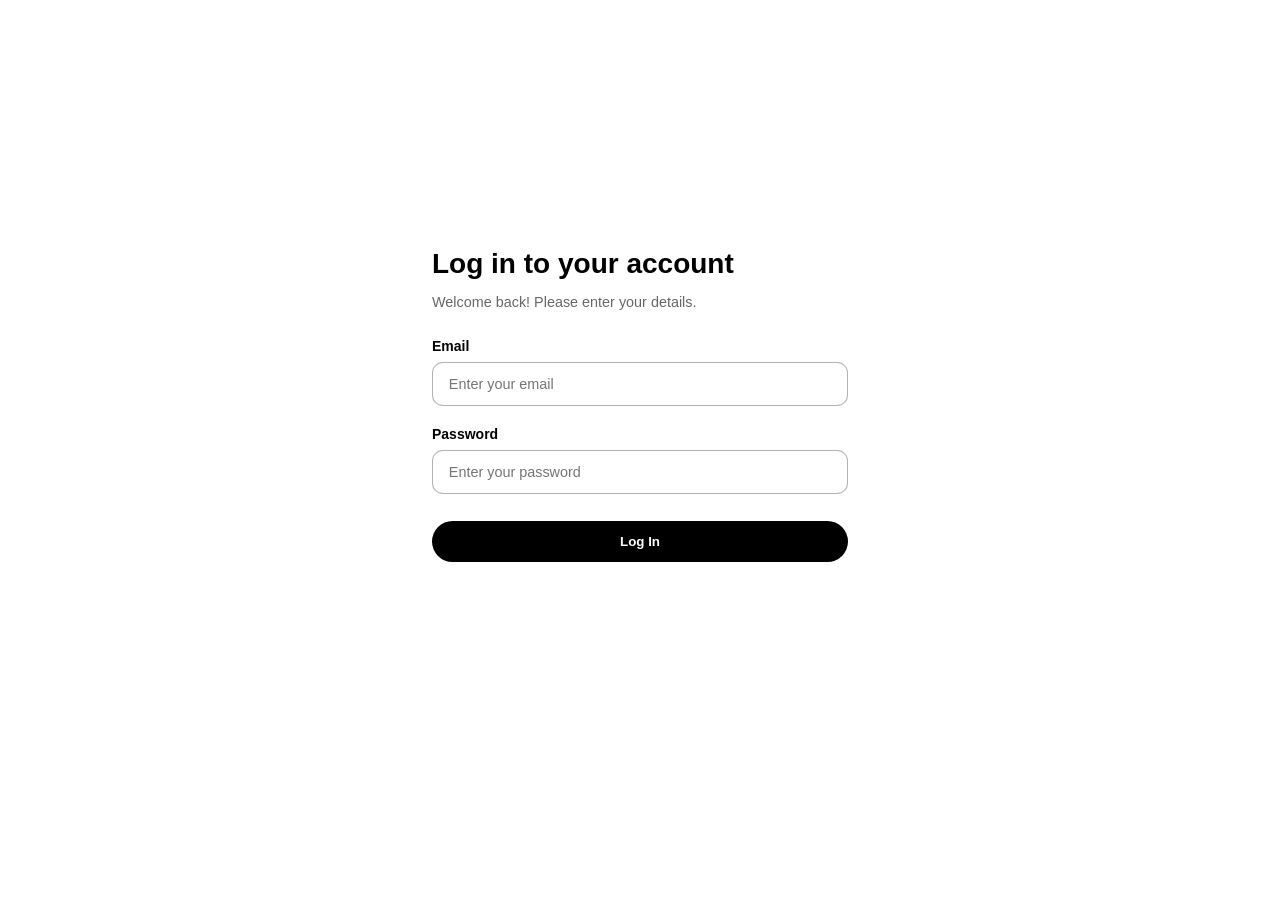
<file: pages/login/login.html>
<!DOCTYPE html>
<html lang="en">

<head>
    <meta charset="UTF-8">
    <meta name="viewport" content="width=device-width, initial-scale=1.0">
    <title>Login - SHOP.CO</title>
    <link rel="stylesheet" href="../../scss/main.css">
</head>

<body>
    <header class="header"></header>

    <main class="auth">
        <div class="auth-form-wrapper">
            <h1 class="auth-form__title">Log in to your account</h1>
            <p class="auth-form__subtitle">Welcome back! Please enter your details.</p>

            <form class="auth-form" novalidate>
                <div class="auth-form__field">
                    <label for="email" class="auth-form__label">Email</label>
                    <input type="email" id="email" name="email" class="auth-form__input" placeholder="Enter your email" required>
                </div>

                <div class="auth-form__field">
                    <label for="password" class="auth-form__label">Password</label>
                    <input type="password" id="password" name="password" class="auth-form__input" placeholder="Enter your password" required>
                </div>

                <button type="submit" class="auth-form__submit">Log In</button>
            </form>
        </div>
    </main>

    <script type="module" src="./login.js"></script>
</body>

</html>
</file>
<file: scss/main.css>
.navbar__offer {
  background: #000000;
  color: #FFFFFF;
  display: flex;
  flex-direction: row;
  justify-content: space-between;
  align-items: center;
  padding: 0.5em 2em;
  font-size: 0.875em;
  font-weight: 400;
}
.navbar__offer-highlight {
  font-weight: 600;
  text-decoration: underline;
}
.navbar__offer-cancel {
  cursor: pointer;
}
.navbar__container {
  display: flex;
  flex-direction: row;
  justify-content: space-between;
  align-items: center;
  padding: 1.5em 90px;
  gap: 40px;
}
@media (max-width: 992px) {
  .navbar__container {
    padding: 1.5em 16px;
  }
}
.navbar__menu {
  display: none;
}
@media (max-width: 768px) {
  .navbar__menu {
    display: block;
  }
}
.navbar__brand-logo {
  width: 140px;
}
@media (max-width: 992px) {
  .navbar__brand-logo {
    width: 120px;
  }
}
.navbar__links {
  display: flex;
  list-style: none;
  gap: 24px;
  flex-shrink: 0;
}
@media (max-width: 768px) {
  .navbar__links {
    display: none;
  }
}
.navbar__links-item {
  font-weight: 400;
  font-size: 0.9em;
  display: flex;
  flex-direction: row;
  justify-content: center;
  align-items: center;
  gap: 0.2em;
}
.navbar__links-link {
  text-decoration: none;
  color: #000000;
  display: flex;
  flex-direction: row;
  justify-content: center;
  align-items: center;
  gap: 0.2em;
}
.navbar__links-icon {
  margin-top: 0.2em;
}
.navbar__search {
  display: flex;
  flex-direction: row;
  justify-content: start;
  align-items: center;
  background: #F0F0F0;
  padding: 0.75rem 1rem;
  gap: 0.75em;
  border-radius: 4em;
  width: 522px;
}
@media (max-width: 992px) {
  .navbar__search {
    display: none;
  }
}
.navbar__search-icon {
  width: 1.2em;
}
.navbar__search-input {
  outline: 0;
  border: 0;
  background: transparent;
  font-size: 0.9rem;
  font-weight: 200 !important;
  color: rgba(0, 0, 0, 0.3019607843);
}
.navbar__search-input::-moz-placeholder {
  color: rgba(0, 0, 0, 0.3019607843);
}
.navbar__search-input::placeholder {
  color: rgba(0, 0, 0, 0.3019607843);
}
.navbar__group {
  display: flex;
  flex-direction: row;
  justify-content: start;
  align-items: center;
  gap: 0.8em;
}
.navbar__cart-profile__search {
  display: none;
}
@media (max-width: 992px) {
  .navbar__cart-profile__search {
    display: block;
  }
}

.breadcrumb {
  padding: 1.5em 0;
}
.breadcrumb .breadcrumb__list {
  display: flex;
  flex-direction: row;
  justify-content: start;
  align-items: center;
  list-style: none;
  gap: 0.75em;
}
.breadcrumb .breadcrumb__list .breadcrumb__item {
  display: flex;
  flex-direction: row;
  justify-content: center;
  align-items: center;
  gap: 0.25em;
  color: rgba(0, 0, 0, 0.6);
  text-decoration: none;
  font-size: 0.9em;
}
@media (max-width: 768px) {
  .breadcrumb .breadcrumb__list .breadcrumb__item {
    font-size: 0.875em;
  }
}

.quantity-selector {
  background-color: #F0F0F0;
  display: flex;
  flex-direction: row;
  justify-content: center;
  align-items: center;
  gap: 1em;
  padding: 0.5em 1.4em;
  border-radius: 2em;
  align-self: stretch;
}
.quantity-selector__button {
  cursor: pointer;
  background: transparent;
  border: none;
  font-size: 1.5em;
}
.quantity-selector__value {
  font-size: 1em;
  font-weight: 600;
}

.newsletter {
  background: #000000;
  color: #FFFFFF;
  border-radius: 1.25em;
  padding: 2.5em 90px;
  display: flex;
  justify-content: space-between;
  align-items: center;
  gap: 2em;
  margin: 0 90px;
  position: relative;
  z-index: 1;
}
@media (max-width: 992px) {
  .newsletter {
    flex-direction: column;
    align-items: stretch;
    text-align: center;
    margin: 0 16px;
    padding: 2em 16px;
  }
}
.newsletter__heading {
  font-size: 1.75em;
  font-weight: 800;
  line-height: 1.2em;
}
.newsletter__form {
  display: flex;
  flex-direction: column;
  gap: 0.75em;
  width: 100%;
  max-width: 22em;
}
@media (max-width: 992px) {
  .newsletter__form {
    max-width: none;
  }
}
.newsletter__input-wrapper {
  display: flex;
  align-items: center;
  gap: 0.5em;
  background: #FFFFFF;
  border-radius: 3em;
  padding: 0.9em 1.25em;
}
.newsletter__input {
  border: none;
  background: none;
  width: 100%;
  font-size: 0.9em;
  color: #000000;
}
.newsletter__input::-moz-placeholder {
  color: rgba(0, 0, 0, 0.6);
}
.newsletter__input::placeholder {
  color: rgba(0, 0, 0, 0.6);
}
.newsletter__input:focus {
  outline: none;
}
.newsletter__button {
  background: #FFFFFF;
  color: #000000;
  border: none;
  border-radius: 3em;
  padding: 0.9em;
  font-weight: 600;
  width: 100%;
}

.footer__main {
  background: #F0F0F0;
  padding: 6em 90px 2.5em;
  margin-top: -3.5em;
  display: flex;
  justify-content: space-between;
  gap: 2em;
}
@media (max-width: 992px) {
  .footer__main {
    display: grid;
    grid-template-columns: 1fr 1fr;
    text-align: left;
    row-gap: 2em;
    -moz-column-gap: 1em;
         column-gap: 1em;
    padding: 6em 16px 2.5em;
  }
}
.footer__brand {
  max-width: 16em;
}
@media (max-width: 768px) {
  .footer__brand {
    max-width: none;
    grid-column: 1/-1;
  }
}
.footer__logo {
  font-size: 1.5em;
  font-weight: 800;
  margin-bottom: 0.75em;
}
.footer__description {
  font-size: 0.9em;
  color: rgba(0, 0, 0, 0.6);
  margin-bottom: 1.5em;
}
.footer__social {
  list-style: none;
  display: flex;
  gap: 0.75em;
}
@media (max-width: 768px) {
  .footer__social {
    justify-content: flex-start;
  }
}
.footer__social-link {
  border-radius: 50%;
  display: flex;
  align-items: center;
  justify-content: center;
  width: 2em;
  height: 2em;
  border: 1px solid rgba(0, 0, 0, 0.3019607843);
  background: #FFFFFF;
}
.footer__social-link--filled {
  background: #000000 !important;
}
.footer__column-title {
  font-size: 0.8em;
  font-weight: 700;
  letter-spacing: 0.05em;
  margin-bottom: 1.25em;
}
.footer__links {
  list-style: none;
  display: flex;
  flex-direction: column;
  gap: 0.9em;
}
.footer__links-link {
  color: rgba(0, 0, 0, 0.6);
  text-decoration: none;
  font-size: 0.9em;
}
.footer__bottom {
  background: #F0EEED;
  padding: 1.5em 90px 2.5em;
  display: flex;
  justify-content: space-between;
  align-items: center;
  border-top: 1px solid rgba(0, 0, 0, 0.3019607843);
}
@media (max-width: 768px) {
  .footer__bottom {
    flex-direction: column;
    align-items: flex-start;
    gap: 1em;
    padding: 1.5em 16px 2.5em;
  }
}
.footer__copyright {
  font-size: 0.85em;
  color: rgba(0, 0, 0, 0.6);
}
.footer__payments {
  list-style: none;
  display: flex;
  display: flex;
  flex-direction: row;
  justify-content: center;
  align-items: center;
  gap: 1em;
}
.footer__payments-item {
  padding: 0.2em 0.6em;
  background: #FFFFFF;
  border-radius: 0.3em;
}

.button {
  padding: 1em 5em;
  border-radius: 4em;
  border: 0;
  font-size: 1em;
}
.button--primary {
  color: #FFFFFF;
  background-color: #000000;
}
.button--secondary {
  border: 1px solid rgba(0, 0, 0, 0.1019607843);
  background: transparent;
}
.button--normal {
  background-color: rgba(0, 0, 0, 0.6);
}
@media (max-width: 992px) {
  .button {
    padding: 1em 2em;
  }
}
@media (max-width: 768px) {
  .button {
    width: 100%;
  }
}

.cart-page-container {
  padding: 0 90px 4em;
}
@media (max-width: 992px) {
  .cart-page-container {
    padding: 0 16px 4em;
  }
}

.cart__title {
  font-size: 2.5em;
  font-weight: 800;
  margin-bottom: 0.8em;
}
.cart__layout {
  display: flex;
  align-items: flex-start;
  gap: 1.5em;
}
@media (max-width: 992px) {
  .cart__layout {
    flex-direction: column;
  }
}
.cart__items {
  list-style: none;
  flex: 2;
  border: 1px solid rgba(0, 0, 0, 0.1019607843);
  border-radius: 1.25em;
  padding: 1.25em;
}
@media (max-width: 992px) {
  .cart__items {
    width: 100%;
  }
}

.cart-item {
  display: flex;
  gap: 1.25em;
  padding: 1.5em 0;
  border-bottom: 1px solid #e5e5e5;
}
.cart-item:first-child {
  padding-top: 0;
}
.cart-item:last-child {
  border-bottom: none;
  padding-bottom: 0;
}
.cart-item__image {
  width: 6em;
  height: 6em;
  -o-object-fit: cover;
     object-fit: cover;
  border-radius: 0.75em;
}
.cart-item__content {
  flex: 1;
  display: flex;
  flex-direction: column;
  justify-content: space-between;
}
.cart-item__top {
  display: flex;
  justify-content: space-between;
  align-items: flex-start;
}
.cart-item__details {
  flex: 1;
}
.cart-item__name {
  font-weight: 600;
  margin-bottom: 0.5em;
}
.cart-item__meta {
  font-size: 0.875em;
  color: rgba(0, 0, 0, 0.6);
}
.cart-item__meta-value {
  color: #000000;
}
.cart-item__remove {
  background: none;
  border: none;
  padding: 0;
  flex-shrink: 0;
}
.cart-item__remove-icon {
  width: 1.2em;
}
.cart-item__bottom {
  display: flex;
  justify-content: space-between;
  align-items: center;
}
.cart-item__price {
  font-weight: 700;
}

.order-summary {
  flex: 1;
  border: 1px solid rgba(0, 0, 0, 0.1019607843);
  border-radius: 1.25em;
  padding: 1.5em;
}
@media (max-width: 992px) {
  .order-summary {
    width: 100%;
  }
}
.order-summary__title {
  font-size: 1.25em;
  font-weight: 700;
  margin-bottom: 1em;
}
.order-summary__row {
  display: flex;
  justify-content: space-between;
  margin-bottom: 1em;
}
.order-summary__row--total .order-summary__label {
  font-weight: 400;
}
.order-summary__row--total .order-summary__value {
  font-size: 1.25em;
  font-weight: 700;
}
.order-summary__row[hidden] {
  display: none;
}
.order-summary__label {
  color: rgba(0, 0, 0, 0.6);
}
.order-summary__value {
  font-weight: 600;
}
.order-summary__value--discount {
  color: #FF3333;
}
.order-summary__divider {
  border: none;
  border-top: 1px solid #e5e5e5;
  margin-bottom: 1em;
}
.order-summary__promo {
  display: flex;
  gap: 0.75em;
  margin: 1.5em 0;
}
.order-summary__promo-input {
  flex: 1;
  background: rgba(0, 0, 0, 0.1019607843);
  border: none;
  border-radius: 3em;
  padding: 0.9em 1.25em;
}
.order-summary__promo-button {
  background: #000000;
  color: #FFFFFF;
  border: none;
  border-radius: 3em;
  padding: 0.9em 1.5em;
}
.order-summary__promo-error {
  color: #FF3333;
  font-size: 0.8em;
  margin-bottom: 1em;
}
.order-summary__checkout {
  width: 100%;
  background: #000000;
  color: #FFFFFF;
  cursor: pointer;
  border: none;
  border-radius: 3em;
  padding: 1em;
  display: flex;
  align-items: center;
  justify-content: center;
  gap: 0.5em;
}

.modal-overlay {
  position: fixed;
  inset: 0;
  background: rgba(0, 0, 0, 0.5);
  display: flex;
  align-items: center;
  justify-content: center;
  z-index: 100;
  padding: 1.5em;
}
.modal-overlay[hidden] {
  display: none;
}

.modal {
  background: #FFFFFF;
  border-radius: 1.25em;
  padding: 2.5em;
  max-width: 24em;
  width: 100%;
  text-align: center;
}
.modal__icon {
  width: 3.5em;
  height: 3.5em;
  margin-bottom: 1em;
}
.modal__title {
  font-size: 1.5em;
  font-weight: 700;
  margin-bottom: 0.5em;
}
.modal__message {
  color: rgba(0, 0, 0, 0.6);
  font-size: 0.9em;
  margin-bottom: 1.5em;
}
.modal__close {
  width: 100%;
}

.product-section {
  padding: 4em 0;
  display: flex;
  flex-direction: column;
  justify-content: center;
  align-items: center;
  gap: 3.4em;
}
@media (max-width: 992px) {
  .product-section {
    padding: 2.5em 0;
  }
}
.product-section__heading {
  font-weight: 700;
  font-size: 3em;
}
@media (max-width: 992px) {
  .product-section__heading {
    font-size: 2em;
  }
}

.products-container {
  overflow-x: scroll;
  width: 100%;
  display: flex;
  flex-direction: row;
  justify-content: start;
  align-items: center;
  gap: 1.25em;
  padding: 0 90px;
}
@media (max-width: 992px) {
  .products-container {
    padding: 0 16px;
  }
}

.product-card {
  display: flex;
  flex-direction: column;
  justify-content: center;
  align-items: start;
  gap: 1em;
  width: -moz-fit-content;
  width: fit-content;
}
.product-card__item {
  list-style: none;
}
.product-card__link {
  text-decoration: none;
  color: inherit;
  display: block;
}
.product-card__content {
  width: 245px;
  list-style: none;
  display: flex;
  flex-direction: column;
  justify-content: center;
  align-items: start;
  gap: 0.5em;
}
.product-card__image {
  border-radius: 1.25em;
  width: 100%;
}
.product-card__title {
  font-size: 1.1em;
  font-weight: 700;
}
.product-card__rating {
  font-size: 0.875em;
  font-weight: 400;
  display: flex;
  align-items: center;
  gap: 0.2em;
}
.product-card__star {
  color: rgba(0, 0, 0, 0.3019607843);
  font-size: 1.1em;
  line-height: 1;
}
.product-card__star--filled {
  color: #f4c542;
}
.product-card__star--empty {
  color: rgba(0, 0, 0, 0.3019607843);
}
.product-card__price {
  font-size: 1.4em;
  font-weight: 700;
}

.product-page-container {
  padding: 0 90px;
}
@media (max-width: 992px) {
  .product-page-container {
    padding: 0 16px;
  }
}
.product-page-container .product-detail__layout {
  display: flex;
  flex-direction: row;
  justify-content: start;
  align-items: center;
  gap: 2.5em;
}
@media (max-width: 992px) {
  .product-page-container .product-detail__layout {
    flex-direction: column;
    gap: 1.25em;
  }
}
.product-page-container .product-detail__gallery {
  display: flex;
  flex-direction: row;
  justify-content: start;
  align-items: center;
  gap: 0.875em;
  flex: 1;
  align-self: stretch;
}
@media (max-width: 992px) {
  .product-page-container .product-detail__gallery {
    flex-direction: column-reverse;
  }
}
.product-page-container .product-detail__thumbnails {
  display: flex;
  flex-direction: column;
  justify-content: start;
  align-items: center;
  gap: 0.875em;
  list-style: none;
  height: 100%;
}
@media (max-width: 992px) {
  .product-page-container .product-detail__thumbnails {
    flex-direction: row;
    width: 100%;
    overflow-x: auto;
  }
}
.product-page-container .product-detail__thumbnail {
  border-radius: 1.25em;
  overflow: hidden;
  border: 0;
  width: 152px;
  height: 152px;
  padding: 0;
  background: transparent;
  cursor: pointer;
  flex-shrink: 0;
}
@media (max-width: 992px) {
  .product-page-container .product-detail__thumbnail {
    width: 5.5em;
    height: 5.5em;
  }
}
.product-page-container .product-detail__thumbnail-image {
  display: block;
  width: 100%;
  height: 100%;
  -o-object-fit: cover;
     object-fit: cover;
}
.product-page-container .product-detail__thumbnail--active {
  border: 1px solid #000000;
}
.product-page-container .product-detail__main-image {
  align-self: stretch;
  border-radius: 1.25em;
  overflow: hidden;
  flex: 1;
  min-height: 20em;
}
@media (max-width: 768px) {
  .product-page-container .product-detail__main-image {
    min-height: 16em;
  }
}
.product-page-container .product-detail__image {
  display: block;
  width: 100%;
  height: 100%;
  -o-object-fit: cover;
     object-fit: cover;
}
.product-page-container .product-detail__info {
  flex: 1;
  align-self: stretch;
  display: flex;
  flex-direction: column;
  justify-content: start;
  align-items: start;
}
.product-page-container .product-detail__info__group {
  display: flex;
  flex-direction: column;
  justify-content: center;
  align-items: start;
  gap: 0.5em;
}
.product-page-container .product-detail__divider {
  width: 100%;
  margin: 1.2em 0;
}
.product-page-container .product-detail__price {
  display: flex;
  flex-direction: row;
  justify-content: center;
  align-items: center;
  gap: 0.75em;
  flex-wrap: wrap;
}
.product-page-container .product-detail__price-current, .product-page-container .product-detail__price-original, .product-page-container .product-detail__section-label, .product-page-container .product-detail__title {
  font-size: 2em;
  font-weight: 700;
}
@media (max-width: 1200px) {
  .product-page-container .product-detail__price-current, .product-page-container .product-detail__price-original, .product-page-container .product-detail__section-label, .product-page-container .product-detail__title {
    font-size: 1.5em;
  }
}
@media (max-width: 768px) {
  .product-page-container .product-detail__price-current, .product-page-container .product-detail__price-original, .product-page-container .product-detail__section-label, .product-page-container .product-detail__title {
    font-size: 1.25em;
  }
}
.product-page-container .product-detail__stars {
  color: #f4c542;
}
.product-page-container .product-detail__price-original {
  color: rgba(0, 0, 0, 0.3019607843);
  text-decoration: line-through;
}
.product-page-container .product-detail__discount-badge {
  font-size: 1em;
  color: #FF3333;
  background-color: rgba(255, 51, 51, 0.1019607843);
  padding: 0.3em 0.87em;
  border-radius: 3.8em;
}
@media (max-width: 992px) {
  .product-page-container .product-detail__discount-badge {
    font-size: 0.875em;
  }
}
.product-page-container .product-detail__description, .product-page-container .product-detail__section-label {
  font-size: 1em;
  color: rgba(0, 0, 0, 0.6);
  font-weight: 400;
}
@media (max-width: 992px) {
  .product-page-container .product-detail__description, .product-page-container .product-detail__section-label {
    font-size: 0.875em;
  }
}
.product-page-container .product-detail__size-options {
  display: flex;
  flex-direction: row;
  justify-content: center;
  align-items: center;
  gap: 0.75em;
  flex-wrap: wrap;
}
.product-page-container .product-detail__actions {
  display: flex;
  flex-direction: row;
  justify-content: center;
  align-items: center;
  width: 100%;
  gap: 1.25em;
}
@media (max-width: 576px) {
  .product-page-container .product-detail__actions {
    flex-direction: column;
    align-items: stretch;
  }
}
.product-page-container .product-detail__add-to-cart {
  flex: 1;
  cursor: pointer;
}
.product-page-container .color-swatch {
  padding: 1.2em;
  border-radius: 2em;
  border: 0;
}
@media (max-width: 768px) {
  .product-page-container .color-swatch {
    padding: 1em;
  }
}
.product-page-container .size-option {
  padding: 0.75em 1.5em;
  background-color: #F0F0F0;
  color: rgba(0, 0, 0, 0.6);
  font-size: 0.9em;
  border: 0;
  border-radius: 2.5em;
}
@media (max-width: 992px) {
  .product-page-container .size-option {
    font-size: 0.875em;
  }
}
.product-page-container .size-option--active {
  background-color: #000000;
  color: #FFFFFF;
}
.product-page-container .tabs {
  padding: 2em 0;
}
.product-page-container .tabs__list {
  display: flex;
  flex-direction: row;
  justify-content: center;
  align-items: center;
  list-style: none;
}
@media (max-width: 768px) {
  .product-page-container .tabs__list {
    overflow-x: auto;
    justify-content: flex-start;
  }
}
.product-page-container .tabs__tab {
  padding: 1.5em;
  font-size: 1em;
  color: rgba(0, 0, 0, 0.6);
  white-space: nowrap;
  border-bottom: 1px solid rgba(0, 0, 0, 0.1019607843);
  flex: 1;
  text-align: center;
}
@media (max-width: 768px) {
  .product-page-container .tabs__tab {
    padding: 1em 1.25em;
    font-size: 0.9em;
  }
}
.product-page-container .tabs__tab--active {
  color: #000000;
  border-bottom: 1px solid #000000;
  font-weight: 600;
  position: relative;
}
.product-page-container .reviews-header {
  display: flex;
  justify-content: space-between;
  align-items: center;
  gap: 1rem;
  margin-top: 0.5rem;
  padding-bottom: 1rem;
}
@media (max-width: 768px) {
  .product-page-container .reviews-header {
    flex-direction: column;
    align-items: flex-start;
  }
}
.product-page-container .reviews-header__title {
  font-size: 1.1rem;
  font-weight: 700;
  display: flex;
  align-items: center;
  gap: 0.35rem;
}
.product-page-container .reviews-header__title-count {
  color: rgba(0, 0, 0, 0.6);
  font-size: 0.9rem;
  font-weight: 500;
}
.product-page-container .reviews-header__controls {
  display: flex;
  align-items: center;
  gap: 0.75rem;
}
@media (max-width: 768px) {
  .product-page-container .reviews-header__controls {
    width: 100%;
    justify-content: space-between;
  }
}
.product-page-container .reviews-header__filter, .product-page-container .reviews-header__button {
  border: 1px solid rgba(0, 0, 0, 0.1019607843);
  border-radius: 999px;
  background: rgba(0, 0, 0, 0.1019607843);
  padding: 0.7rem 1rem;
  font-size: 0.9rem;
  font-weight: 600;
  cursor: pointer;
}
.product-page-container .reviews-header__filter--toggle {
  width: 2.5rem;
  height: 2.5rem;
  display: inline-flex;
  align-items: center;
  justify-content: center;
  padding: 0;
}
.product-page-container .reviews-header__filter-icon {
  display: inline-block;
  width: 1em;
}
.product-page-container .reviews-header__button {
  background: #000000;
  color: #FFFFFF;
  padding-inline: 1.2rem;
}
.product-page-container .reviews-grid {
  display: grid;
  grid-template-columns: repeat(2, minmax(0, 1fr));
  gap: 1.25rem;
  margin-top: 1.5rem;
}
@media (max-width: 768px) {
  .product-page-container .reviews-grid {
    grid-template-columns: 1fr;
  }
}
.product-page-container .review-card {
  border: 1px solid rgba(0, 0, 0, 0.1019607843);
  border-radius: 1.25rem;
  padding: 1.25rem 1.1rem;
  display: flex;
  flex-direction: column;
  gap: 0.9rem;
}
.product-page-container .review-card__top {
  display: flex;
  justify-content: space-between;
  align-items: center;
}
.product-page-container .review-card__stars {
  color: #f4c542;
  letter-spacing: 0.12em;
  font-size: 1.1rem;
}
.product-page-container .review-card__menu {
  background: transparent;
  border: 0;
  font-size: 1.2rem;
  color: rgba(0, 0, 0, 0.6);
  cursor: pointer;
}
.product-page-container .review-card__user {
  display: flex;
  align-items: center;
  gap: 0.5rem;
}
.product-page-container .review-card__user-name {
  font-size: 1.1rem;
  font-weight: 700;
}
.product-page-container .review-card__text {
  font-size: 0.98rem;
  line-height: 1.6;
}
.product-page-container .review-card__date {
  font-size: 0.8rem;
  color: rgba(0, 0, 0, 0.6);
  margin-top: auto;
}
.product-page-container .reviews-load-more {
  display: flex;
  justify-content: center;
  margin-top: 1.5rem;
}
.product-page-container .reviews-load-more__button {
  margin-top: 2rem;
}

.auth {
  min-height: 90vh;
  display: flex;
  flex-direction: row;
  justify-content: center;
  align-items: center;
  padding: 2em 90px;
}
@media (max-width: 768px) {
  .auth {
    padding: 2em 16px;
  }
}

.auth-form-wrapper {
  width: 100%;
  max-width: 26em;
}

.auth-form__title {
  font-size: 1.75em;
  font-weight: 800;
  margin-bottom: 0.5em;
}

.auth-form__subtitle {
  color: rgba(0, 0, 0, 0.6);
  font-size: 0.9em;
  margin-bottom: 2em;
}

.auth-form {
  display: flex;
  flex-direction: column;
  gap: 1.25em;
}

.auth-form__field {
  display: flex;
  flex-direction: column;
  gap: 0.5em;
}

.auth-form__label {
  font-size: 0.875em;
  font-weight: 600;
}

.auth-form__input {
  border: 1px solid rgba(0, 0, 0, 0.3019607843);
  border-radius: 0.75em;
  padding: 0.9em 1.1em;
  font-size: 0.9em;
}
.auth-form__input:focus {
  outline: 2px solid #000000;
  outline-offset: 2px;
}

.auth-form__submit {
  background: #000000;
  color: #FFFFFF;
  border: none;
  border-radius: 3em;
  padding: 1em;
  font-weight: 600;
  margin-top: 0.5em;
}

.auth-form__error {
  color: #FF3333;
  font-size: 0.875em;
  margin-bottom: 1em;
  text-align: center;
  display: none;
}
.auth-form__error--visible {
  display: block;
}

.hero {
  position: relative;
  background: #f2f0f1;
}
@media (max-width: 768px) {
  .hero {
    min-height: 110vh;
  }
}
.hero__banner-picture {
  width: 100%;
  height: 100%;
  position: absolute;
  z-index: 1;
  aspect-ratio: 3/4;
}
.hero__banner-picture img {
  width: 100%;
  height: 100%;
  -o-object-fit: cover;
     object-fit: cover;
}
@media (max-width: 768px) {
  .hero__banner-picture {
    height: -moz-fit-content;
    height: fit-content;
    bottom: 0;
  }
}
.hero__content-container {
  display: flex;
  flex-direction: row;
  justify-content: center;
  align-items: stretch;
  padding: 4.25em 90px;
  gap: 2em;
  z-index: 10;
}
@media (max-width: 992px) {
  .hero__content-container {
    padding: 4.25em 16px;
  }
}
@media (max-width: 768px) {
  .hero__content-container {
    padding-top: 2.5em;
    padding-bottom: 2.5em;
    flex-direction: column;
  }
}
.hero__text-block {
  display: flex;
  flex-direction: column;
  justify-content: center;
  align-items: start;
  gap: 3em;
  flex: 1;
  z-index: 10;
}
.hero__intro {
  display: flex;
  flex-direction: column;
  justify-content: start;
  align-items: start;
  gap: 2em;
}
@media (max-width: 768px) {
  .hero__intro {
    gap: 1.5em;
  }
}
.hero__heading {
  font-size: 4em;
  line-height: 1em;
  font-weight: 1000;
}
@media (max-width: 992px) {
  .hero__heading {
    font-size: 3em;
  }
}
@media (max-width: 768px) {
  .hero__heading {
    font-size: 2.25em;
  }
}
.hero__description {
  font-size: 1em;
  color: rgba(0, 0, 0, 0.6);
}
@media (max-width: 992px) {
  .hero__description {
    font-size: 0.87em;
  }
}
.hero__stats {
  display: flex;
  flex-direction: row;
  justify-content: space-between;
  align-items: start;
  list-style: none;
  gap: 2em;
  width: 100%;
}
@media (max-width: 768px) {
  .hero__stats {
    align-items: center;
  }
}
.hero__stat-number {
  font-size: 2.5em;
  font-weight: 700;
}
@media (max-width: 992px) {
  .hero__stat-number {
    font-size: 1.5em;
  }
}
.hero__stat-label {
  font-weight: 400;
  font-size: 0.8em;
  color: rgba(0, 0, 0, 0.6);
}
@media (max-width: 992px) {
  .hero__stat-label {
    font-size: 0.75em;
  }
}
.hero__decoration {
  flex: 1;
  position: relative;
  z-index: 10;
}
.hero__star-icon_1 {
  position: absolute;
  top: 50%;
}
@media (max-width: 768px) {
  .hero__star-icon_1 {
    top: 8em;
    left: 0.5em;
  }
}
.hero__star-icon_2 {
  position: absolute;
  right: -1em;
  top: 0;
  width: 5em;
}
@media (max-width: 768px) {
  .hero__star-icon_2 {
    right: 0.5em;
    top: 1em;
  }
}

.brands {
  background: #000000;
  padding: 2.75em 90px;
  display: flex;
  flex-direction: row;
  justify-content: space-between;
  align-items: center;
  gap: 2.125em;
  flex-wrap: wrap;
}
@media (max-width: 992px) {
  .brands {
    gap: 1.6em;
    justify-content: center;
    padding: 1.75em 16px;
  }
}
.brands__img {
  height: 1.9rem;
}
@media (max-width: 992px) {
  .brands__img {
    height: 1.5em;
  }
}

.section-separator {
  border-color: rgba(0, 0, 0, 0.1019607843);
  width: 100%;
}

.dress-style {
  padding: 0 90px;
}
@media (max-width: 992px) {
  .dress-style {
    padding: 0 16px;
  }
}
.dress-style__container {
  background-color: rgba(0, 0, 0, 0.1019607843);
  border-radius: 1.25em;
  padding: 4em;
  text-align: center;
}
@media (max-width: 992px) {
  .dress-style__container {
    padding: 2em 1.25em;
  }
}
.dress-style__title {
  font-size: 3em;
  font-weight: 700;
  margin-bottom: 1.5em;
}
@media (max-width: 768px) {
  .dress-style__title {
    font-size: 2em;
    margin-bottom: 1em;
    padding: 0 1.5em;
  }
}
.dress-style__list {
  list-style: none;
  display: grid;
  grid-template-columns: repeat(5, 1fr);
  grid-auto-rows: 14em;
  gap: 1.25em;
}
@media (max-width: 768px) {
  .dress-style__list {
    grid-template-columns: 1fr;
  }
}
.dress-style__item {
  position: relative;
  border-radius: 0.75em;
  overflow: hidden;
}
.dress-style__item--casual {
  grid-column: 1/3;
}
.dress-style__item--formal {
  grid-column: 3/6;
}
.dress-style__item--party {
  grid-column: 1/4;
}
.dress-style__item--gym {
  grid-column: 4/6;
}
@media (max-width: 768px) {
  .dress-style__item--casual, .dress-style__item--formal, .dress-style__item--party, .dress-style__item--gym {
    grid-column: 1/-1;
  }
}
.dress-style__image {
  width: 100%;
  height: 100%;
  -o-object-fit: cover;
     object-fit: cover;
  -o-object-position: top;
     object-position: top;
  position: absolute;
  top: 0;
  left: 0;
  z-index: 1;
}
.dress-style__label {
  position: absolute;
  top: 0.5em;
  left: 1em;
  z-index: 2;
  font-size: 2em;
  font-weight: 700;
}
@media (max-widht: 768px) {
  .dress-style__label {
    font-size: 1.5em;
  }
}

.testimonials {
  padding: 5em 90px;
  display: flex;
  flex-direction: column;
  justify-content: center;
  align-items: center;
  gap: 2.5em;
}
@media (max-width: 992px) {
  .testimonials {
    padding: 3.12em 16px;
    gap: 1.5em;
  }
}
.testimonials__header-group {
  width: 100%;
  display: flex;
  flex-direction: row;
  justify-content: space-between;
  align-items: end;
  gap: 0.5em;
}
.testimonials__title {
  font-size: 3em;
}
@media (max-width: 992px) {
  .testimonials__title {
    font-size: 2em;
  }
}
.testimonials__arrow-group {
  display: flex;
  flex-direction: row;
  justify-content: center;
  align-items: center;
  gap: 1em;
}
.testimonials__arrow-group__button {
  background: transparent;
  border: 0;
}
.testimonials__list {
  list-style: none;
  display: flex;
  flex-direction: row;
  justify-content: start;
  align-items: center;
  gap: 1.25em;
  overflow-x: auto;
  width: 100%;
  flex-wrap: nowrap;
}

.testimonials-card {
  display: flex;
  flex-direction: column;
  justify-content: center;
  align-items: start;
  gap: 0.75em;
  border-radius: 1.25em;
  border: 1px solid rgba(0, 0, 0, 0.1019607843);
  padding: 1.75em 2em;
  flex: 1 1 0;
  width: 100%;
  max-width: 400px;
  min-width: 0;
}
@media (max-width: 992px) {
  .testimonials-card {
    flex: 0 0 100%;
    max-width: 100%;
    padding: 1.5em;
  }
}
.testimonials-card__author {
  font-size: 1.25em;
  font-weight: 700;
}
@media (max-width: 992px) {
  .testimonials-card__author {
    font-size: 1em;
  }
}
.testimonials-card__quote {
  font-size: 0.9em;
  font-weight: 400;
  color: rgba(0, 0, 0, 0.6);
}
@media (max-width: 992px) {
  .testimonials-card__quote {
    font-size: 0.875em;
  }
}

* {
  margin: 0;
  padding: 0;
  box-sizing: border-box;
}

body {
  font-family: "Segoe UI", Tahoma, Geneva, Verdana, sans-serif;
  max-width: 1280px;
  margin: auto;
  overflow-x: hidden;
}/*# sourceMappingURL=main.css.map */
</file>
